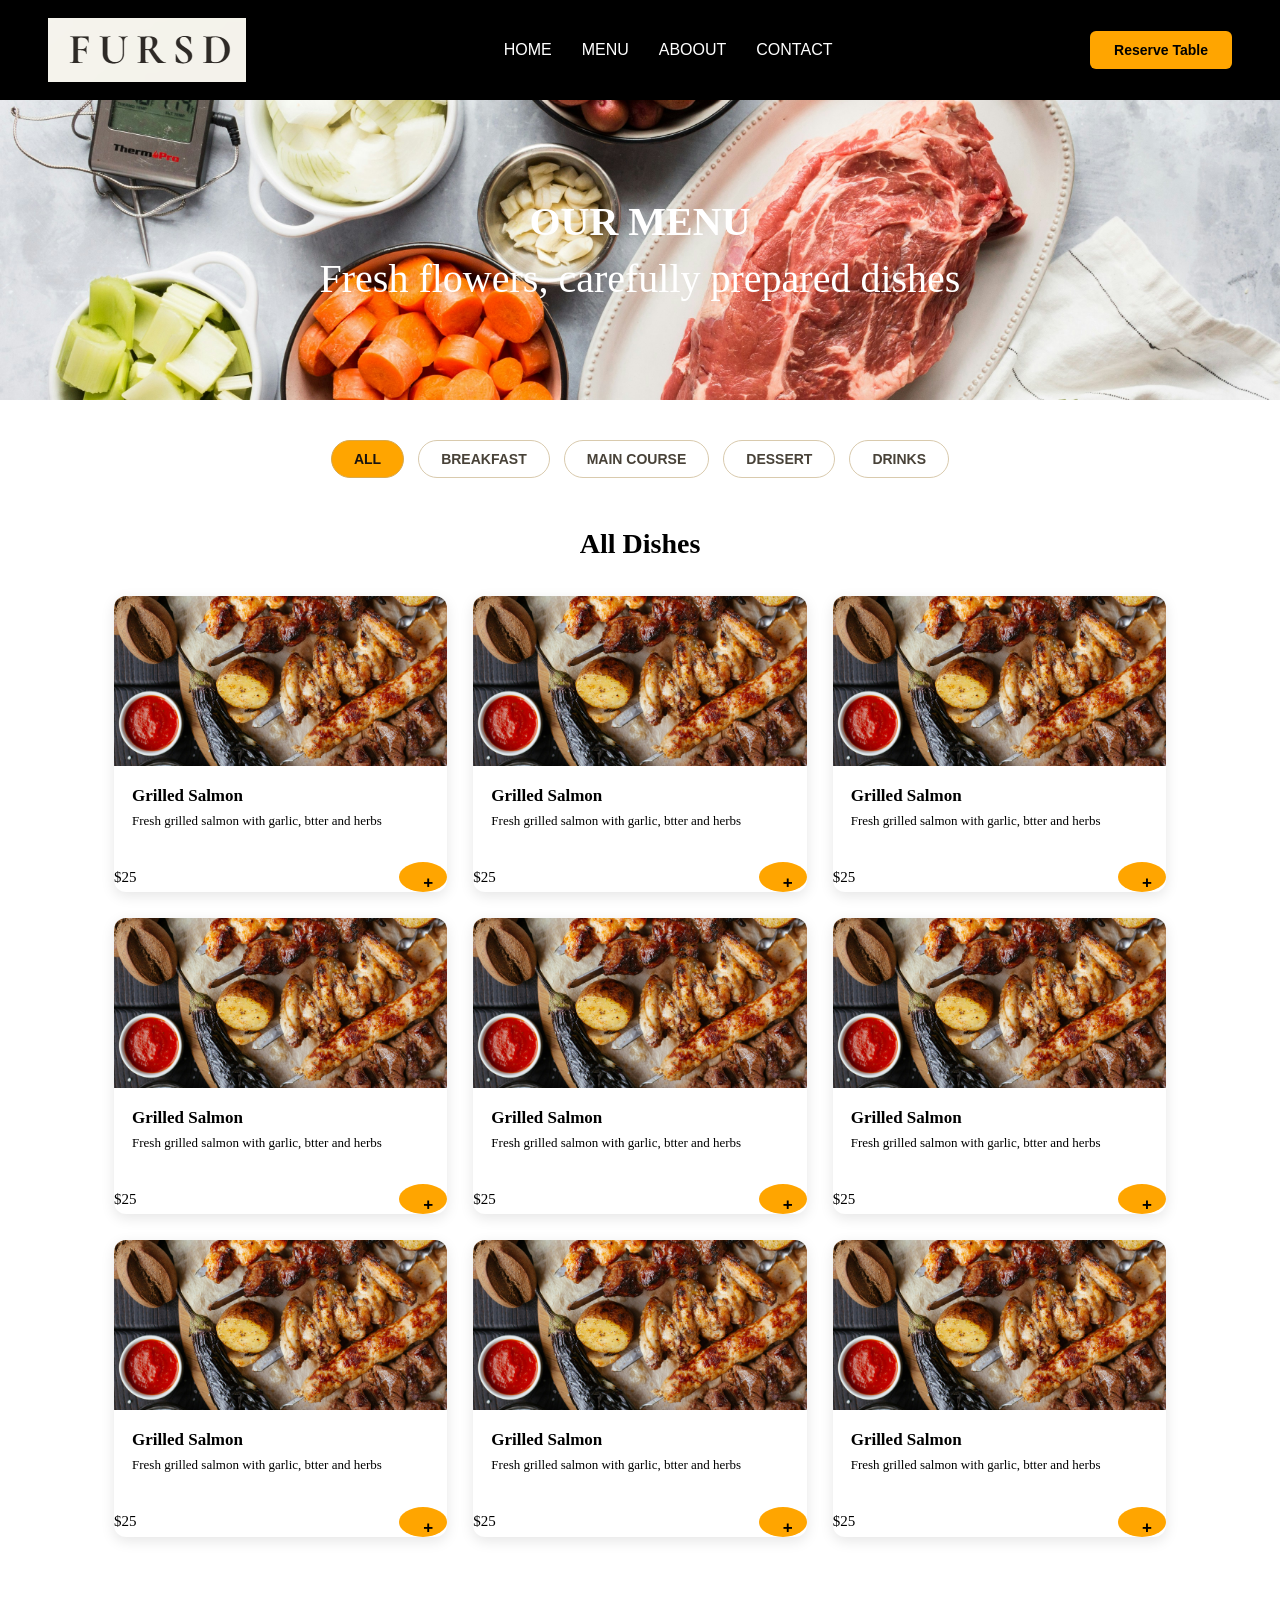
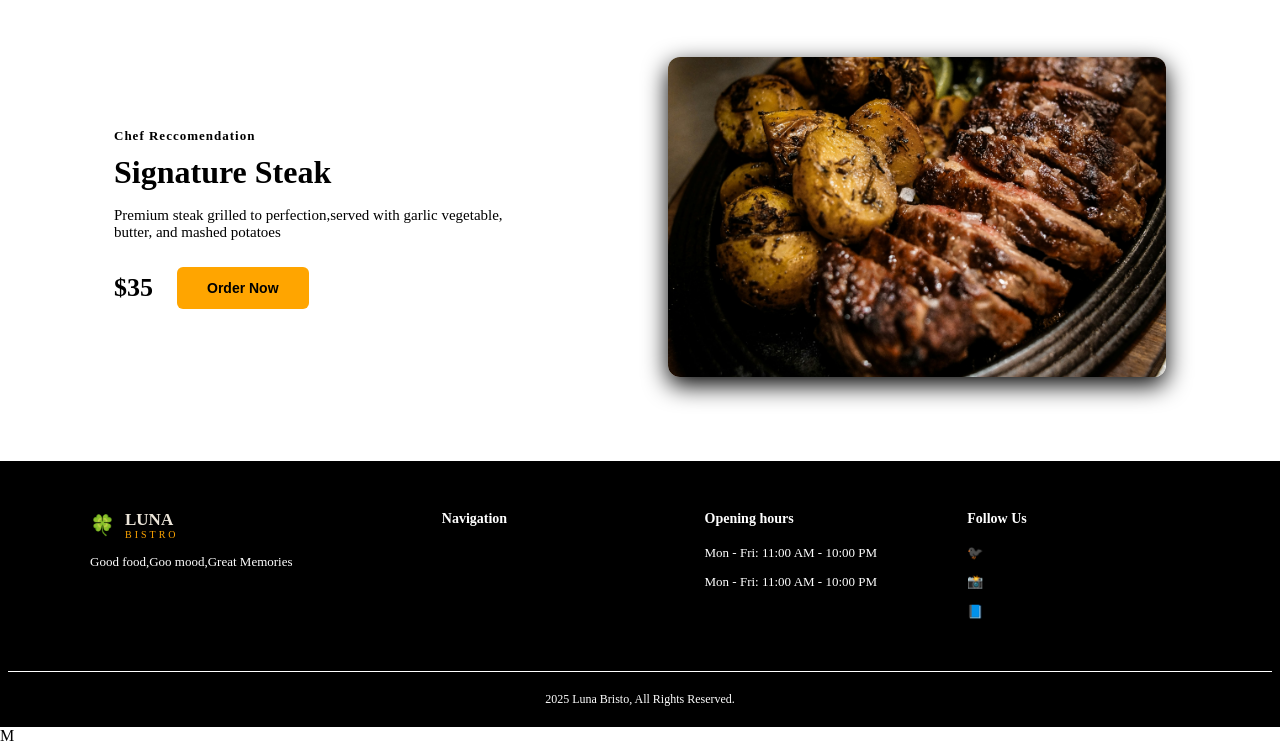
<file: menu.html>
<!DOCTYPE html>
<html lang="en">
<head>
    <script>
        document.addEventListener('DOMContentLoaded', () =>{
            const toggle = document.getElementById('menuToggle');
            const navLinks = document.getElementById('navLinks');
            toggle.addEventListener('click', () =>{
                navLinks.classList.toggle('open');
        });
        })
    </script>
    <meta charset="UTF-8">
    <meta name="viewport" content="width=device-width, initial-scale=1.0">
    <title>Document</title>
    <link rel="stylesheet" href="menu.css">
    <style>
        *{
            box-sizing: border-box;
            margin: 0;
            padding: 0;
        }
        .navbar{
            display: flex;
            align-items: center;
            justify-content: space-between;
            background-color: black;
            padding: 18px 48px;
            font-family: 'poppins', sans-serif;
            position: relative;
            z-index: 10;
        }
        .logo{
            display: flex;
            align-items: center;
            gap: 10px;
        }
        /* Hmburger - hidden on desktop */
        .menu-toggle{
            display: none;
            flex-direction: column;
            justify-content: space-between;
            width: 26px;
            height: 18px;
            background: none;
            border: none;
            cursor: pointer;
            padding: 0;
        }
        .menu-toggle span{
            display: block;
            height: 2px;
            width: 100%;
            background: #f3e9d8;
            border-radius: 2px;
        }
        ul{
            display: flex;
            align-items: center;
            gap: 30px;
            list-style: none;
        }
        ul a{
            color: white;
            text-decoration: none;
            font-size: 16px;
            font-weight: 400;
        }
        button{
            background-color: orange;
            color: black;
            border: none;
            padding: 11px 24px;
            border-radius: 6px;
            font-weight: 600;
            font-size: 14px;
        }
        button:hover {
            opacity: 0.85;
        }
        ul a:hover,
        ul a.active{
            color: #d8a94e;
        }
        ul a:hover::after,
        ul a.active::after{
            transform: scaleX(1);
        }
        @media (max-width: 800px) {
            .navbar{padding: 16px 20px;}
            ul{position: absolute;top: 100%;left: 0%;right: 0%;flex-direction: column;align-items: flex-start;gap: 0;background: #171310;max-height: 0;overflow: hidden;transition: max-height 0.4s ease;}
            ul.open{max-height: 300px;}
            ul li{width: 100%;padding: 14px 20px;border-top: 1px solid rgba(255,255,255.0.08);}
            ul a::after { display: none;}
            button{display: none;}
            .menu-toggle{display: flex;}
        }
    </style>
</head>
<body>
    <nav class="navbar">
        <div class="logo">
            <img src="fursd.png" alt="">
        </div>
         <ul style="color: white; display: flex;" id="navLinks" class="navLinks">
            <li><a href="">HOME</a></li>
            <li><a href="">MENU</a></li>
            <li><a href="">ABOOUT</a></li>
            <li><a href="">CONTACT</a></li>
        </ul>
        <button>Reserve Table</button> 
        <button class="menu-toggle" id="menuToggle" aria-label="Toggle menu">
            <span></span>
            <span></span>
            <span></span>
        </button>
    </nav>
    <section class="menu-hero">
        <h1>OUR MENU</h1>
        <p>Fresh flowers, carefully prepared dishes</p>
    </section>
    <section class="menu-filters">
        <button class="filter-btn active">ALL</button>
        <button class="filter-btn">BREAKFAST</button>
        <button class="filter-btn">MAIN COURSE</button>
        <button class="filter-btn">DESSERT</button>
        <button class="filter-btn">DRINKS</button>
    </section>
    <section class="dish-grid-section">
        <h1>All Dishes</h1>
        <div class="dish-grid">
            <div class="dish-card">
                <img src="grilled chicken.jpg" alt="">
                <div class="dish-info">
                    <h3>Grilled Salmon</h3>
                    <p>Fresh grilled salmon with garlic, btter and herbs</p>
                </div>
                <div class="dish-footer">
                    <span class="price">$25</span>
                    <button class="add-btn">+</button>
                </div>
            </div>
            <div class="dish-card">
                <img src="grilled chicken.jpg" alt="">
                <div class="dish-info">
                    <h3>Grilled Salmon</h3>
                    <p>Fresh grilled salmon with garlic, btter and herbs</p>
                </div>
                <div class="dish-footer">
                    <span class="price">$25</span>
                    <button class="add-btn">+</button>
                </div>
            </div>
            <div class="dish-card">
                <img src="grilled chicken.jpg" alt="">
                <div class="dish-info">
                    <h3>Grilled Salmon</h3>
                    <p>Fresh grilled salmon with garlic, btter and herbs</p>
                </div>
                <div class="dish-footer">
                    <span class="price">$25</span>
                    <button class="add-btn">+</button>
                </div>
            </div>
            <div class="dish-card">
                <img src="grilled chicken.jpg" alt="">
                <div class="dish-info">
                    <h3>Grilled Salmon</h3>
                    <p>Fresh grilled salmon with garlic, btter and herbs</p>
                </div>
                <div class="dish-footer">
                    <span class="price">$25</span>
                    <button class="add-btn">+</button>
                </div>
            </div>
            <div class="dish-card">
                <img src="grilled chicken.jpg" alt="">
                <div class="dish-info">
                    <h3>Grilled Salmon</h3>
                    <p>Fresh grilled salmon with garlic, btter and herbs</p>
                </div>
                <div class="dish-footer">
                    <span class="price">$25</span>
                    <button class="add-btn">+</button>
                </div>
            </div>
            <div class="dish-card">
                <img src="grilled chicken.jpg" alt="">
                <div class="dish-info">
                    <h3>Grilled Salmon</h3>
                    <p>Fresh grilled salmon with garlic, btter and herbs</p>
                </div>
                <div class="dish-footer">
                    <span class="price">$25</span>
                    <button class="add-btn">+</button>
                </div>
            </div>
            <div class="dish-card">
                <img src="grilled chicken.jpg" alt="">
                <div class="dish-info">
                    <h3>Grilled Salmon</h3>
                    <p>Fresh grilled salmon with garlic, btter and herbs</p>
                </div>
                <div class="dish-footer">
                    <span class="price">$25</span>
                    <button class="add-btn">+</button>
                </div>
            </div>
            <div class="dish-card">
                <img src="grilled chicken.jpg" alt="">
                <div class="dish-info">
                    <h3>Grilled Salmon</h3>
                    <p>Fresh grilled salmon with garlic, btter and herbs</p>
                </div>
                <div class="dish-footer">
                    <span class="price">$25</span>
                    <button class="add-btn">+</button>
                </div>
            </div>
            <div class="dish-card">
                <img src="grilled chicken.jpg" alt="">
                <div class="dish-info">
                    <h3>Grilled Salmon</h3>
                    <p>Fresh grilled salmon with garlic, btter and herbs</p>
                </div>
                <div class="dish-footer">
                    <span class="price">$25</span>
                    <button class="add-btn">+</button>
                </div>
            </div>
        </div>
    </section>
    <section class="chef-rec">
        <div class="text">
            <span class="kicker">Chef Reccomendation</span>
            <h2>Signature Steak</h2>
            <p>Premium steak grilled to perfection,served with garlic vegetable, butter, and mashed potatoes</p>
            <div class="pricerow">
                <span class="price">$35</span>
                <button class="orderbtn">Order Now</button>
            </div>
        </div>

        <div class="image">
            <img src="steak.jpg" alt="Signature Steak">
        </div>
    </section>
    <footer class="site-footer">
        <div class="footer-top">
            <div class="footer-brand">
                <div class="logo">
                    <span class="leaf">🍀</span>
                    <div class="logo-text">LUNA <span>BISTRO</span></div>
                </div>
                <p>Good food,Goo mood,Great Memories</p>
            </div>
            <div class="footer-col">
                <h4>Navigation</h4>
                <a href="homepage.html"></a>
                <a href="about.html"></a>
                <a href="menu.html"></a>
            </div>
            <div class="footer-col">
                <h4>Opening hours</h4>
                <p>Mon - Fri: 11:00 AM - 10:00 PM</p>
                <p>Mon - Fri: 11:00 AM - 10:00 PM</p>
            </div>
            <div class="footer-col">
                <h4>Follow Us</h4>
                <a href="">🐦‍⬛</a>
                <a href="">📸</a>
                <a href="">📘</a>
            </div>
        </div>

        <div class="footer-bottom">
                2025 Luna Bristo, All Rights Reserved.
        </div>
    </footer>
</body>M
</html>
</file>
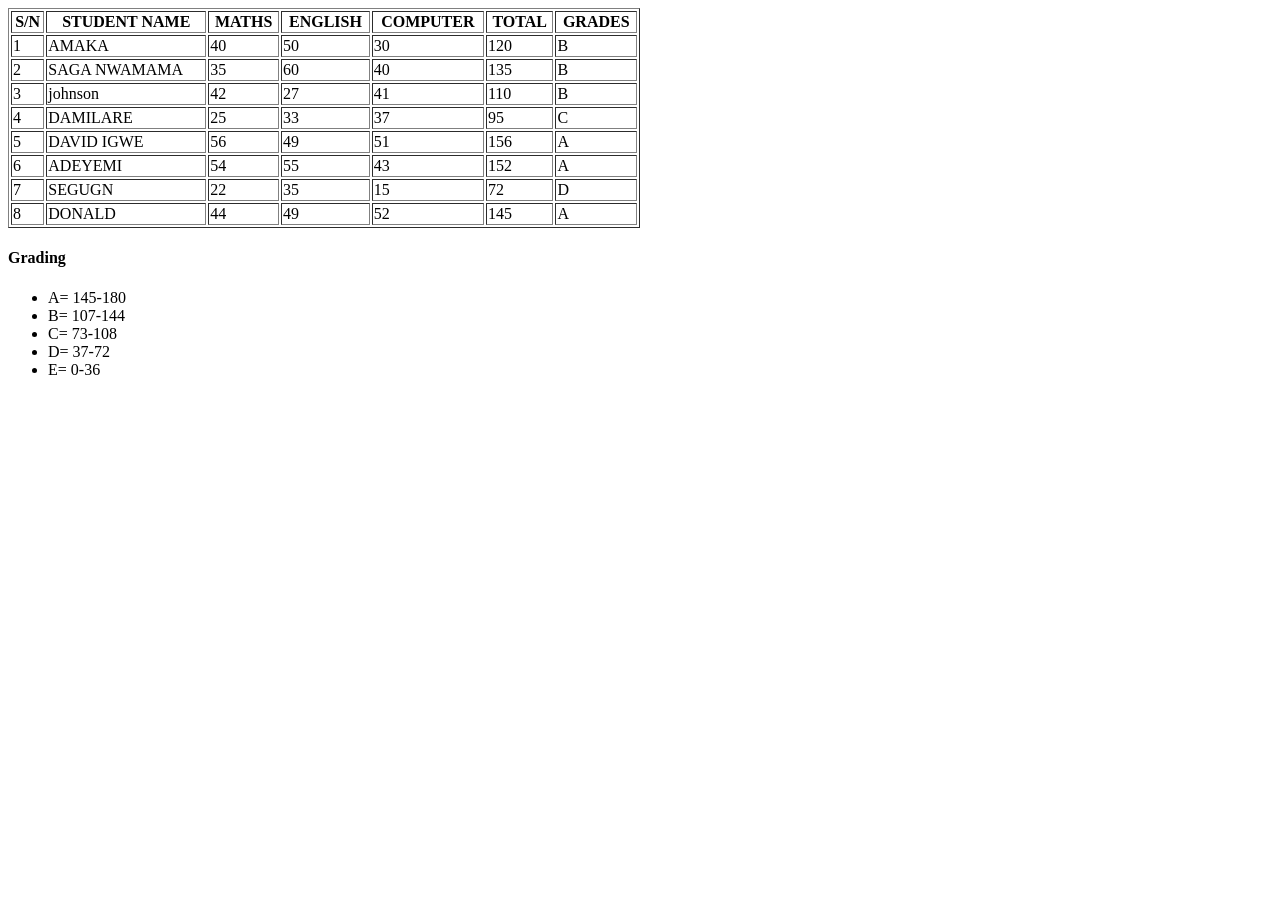
<file: table/table assignment.html>
<!DOCTYPE html>
<html lang="en">
<head>
    <meta charset="UTF-8">
    <meta name="viewport" content="width=device-width, initial-scale=1.0">
    <title>Document</title>
</head>
<body>
    <table border="1" width="50%">
        <thead>
            <th>S/N</th>
            <th>STUDENT NAME</th>
            <th>MATHS</th>
            <th>ENGLISH</th>
            <th>COMPUTER</th>
            <th>TOTAL</th>
            <th>GRADES</th>
        </thead>
        <tbody>
            <tr>
                <td>1</td>
                <td>AMAKA</td>
                <td>40</td>
                <td>50</td>
                <td>30</td>
                <td>120</td>
                <td>B</td>
            </tr>
             <tr>
                <td>2</td>
                <td>SAGA NWAMAMA</td>
                <td>35</td>
                <td>60</td>
                <td>40</td>
                <td>135</td>
                <td>B</td>
            </tr>
             <tr>
                <td>3</td>
                <td>johnson</td>
                <td>42</td>
                <td>27</td>
                <td>41</td>
                <td>110</td>
                <td>B</td>
            </tr>
             <tr>
                <td>4</td>
                <td>DAMILARE</td>
                <td>25</td>
                <td>33</td>
                <td>37</td>
                <td>95</td>
                <td>C</td>
            </tr>
             <tr>
                <td>5</td>
                <td>DAVID IGWE</td>
                <td>56</td>
                <td>49</td>
                <td>51</td>
                <td>156</td>
                <td>A</td>
            </tr>
             <tr>
                <td>6</td>
                <td>ADEYEMI</td>
                <td>54</td>
                <td>55</td>
                <td>43</td>
                <td>152</td>
                <td>A</td>
            </tr>
             <tr>
                <td>7</td>
                <td>SEGUGN</td>
                <td>22</td>
                <td>35</td>
                <td>15</td>
                <td>72</td>
                <td>D</td>
            </tr>
        </tbody>
        <tfoot>
             <tr>
                <td>8</td>
                <td>DONALD</td>
                <td>44</td>
                <td>49</td>
                <td>52</td>
                <td>145</td>
                <td>A</td>
            </tr>
        </tfoot>
    </table>
    <h4>Grading</h4>
    <ul>
        <li>A= 145-180</li>
        <li>B= 107-144</li>
        <li>C= 73-108</li>
        <li>D= 37-72</li>
        <li>E= 0-36</li>
    </ul>
</body>
</html>
</file>
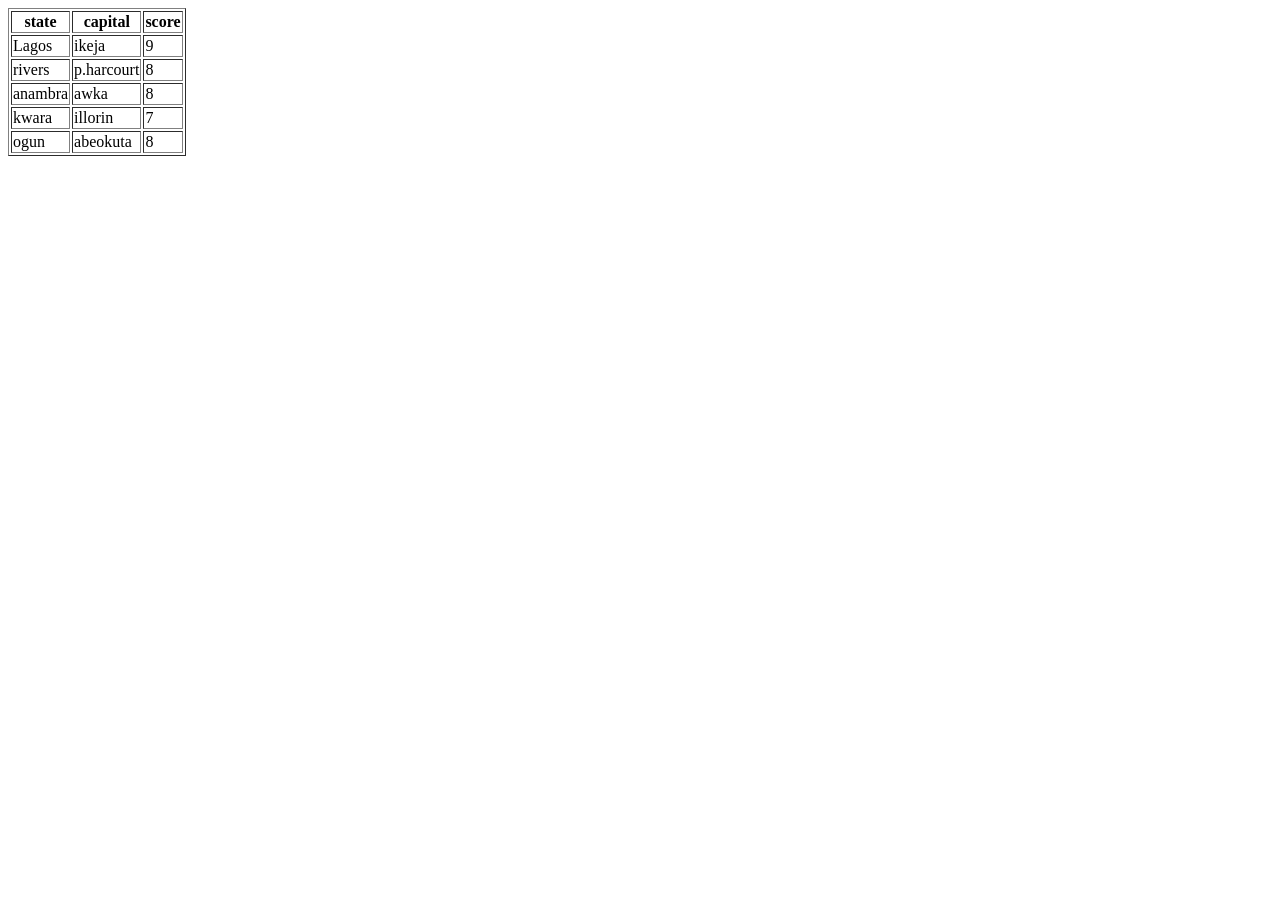
<file: table/table.html>
<!DOCTYPE html>
<html lang="en">
<head>
    <meta charset="UTF-8">
    <meta name="viewport" content="width=
    \, initial-scale=1.0">
    <title>Document</title>
</head>
<body>
    <table border="1">
       <thead>
        <th>state</th>
        <th>capital</th>
        <th>score</th>
       </thead>
       <tbody>
       <tr>
        <td>Lagos</td>
        <td>ikeja</td>
        <td>9</td>
       </tr>
       <tr>
        <td>rivers</td>
        <td>p.harcourt</td>
        <td>8</td>
       </tr>
       <tr>
        <td>anambra</td>
        <td>awka</td>
        <td>8</td>
       </tr>
       <tr>
        <td>kwara</td>
        <td>illorin</td>
        <td>7</td>
       </tr>
       </tbody>
       <tfoot>
        <tr>
            <td>ogun</td>
            <td>abeokuta</td>
            <td>8</td>
        </tr>
       </tfoot>
    </table>
</body>
</html>
</file>
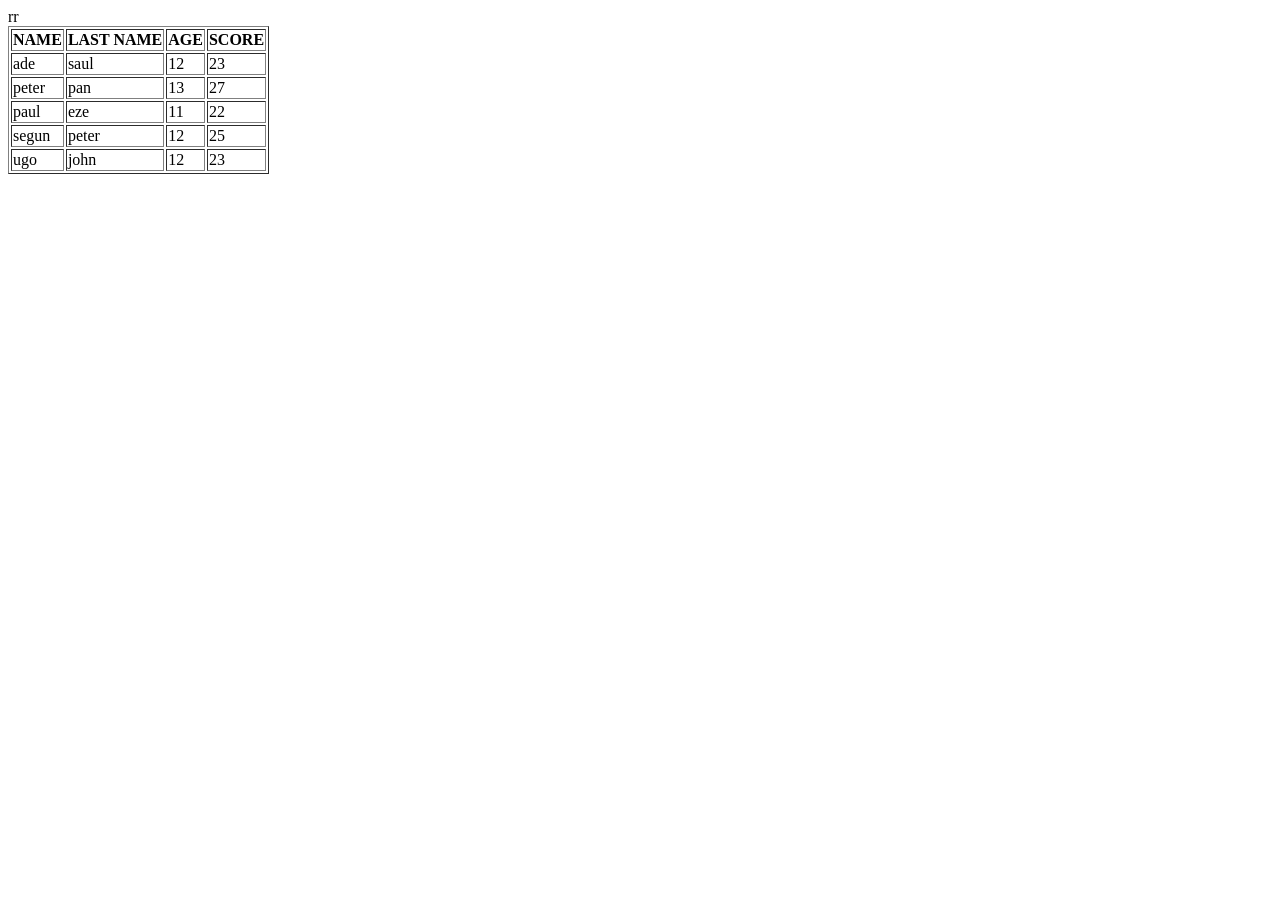
<file: table/Table2.html>
<!DOCTYPE html>
<html lang="en">
<head>
    <meta charset="UTF-8">
    <meta name="viewport" content="width=device-width, initial-scale=1.0">
    <title>Document</title>
</head>
<body>
    <table border="1'">rr
        <thead>
            <tr>
                <th>NAME</th>
                <th>LAST NAME </th>
                <th>AGE</th>
                <th>SCORE</th>
            </tr>
        </thead>
        <tbody>
            <tr>
                <td>ade</td>
                <td>saul</td>
                <td>12</td>
                <td>23</td>
            </tr>
            <tr>
                <td>peter</td>
                <td>pan</td>
                <td>13</td>
                <td>27</td>                                                                                                                                              
            </tr>
            <tr>
                <td>paul</td>
                <td>eze</td>
                <td>11</td>
                <td>22</td>
            </tr>
            <tr>
                <td>segun</td>
                <td>peter</td>
                <td>12</td>
                <td>25</td>
            </tr>
        </tbody>
        <tfoot>
            <tr>
                <td>ugo</td>
                <td>john</td>
                <td>12</td>
                <td>23</td>
            </tr>
        </tfoot>
    </table>
</body>
</html>
</file>
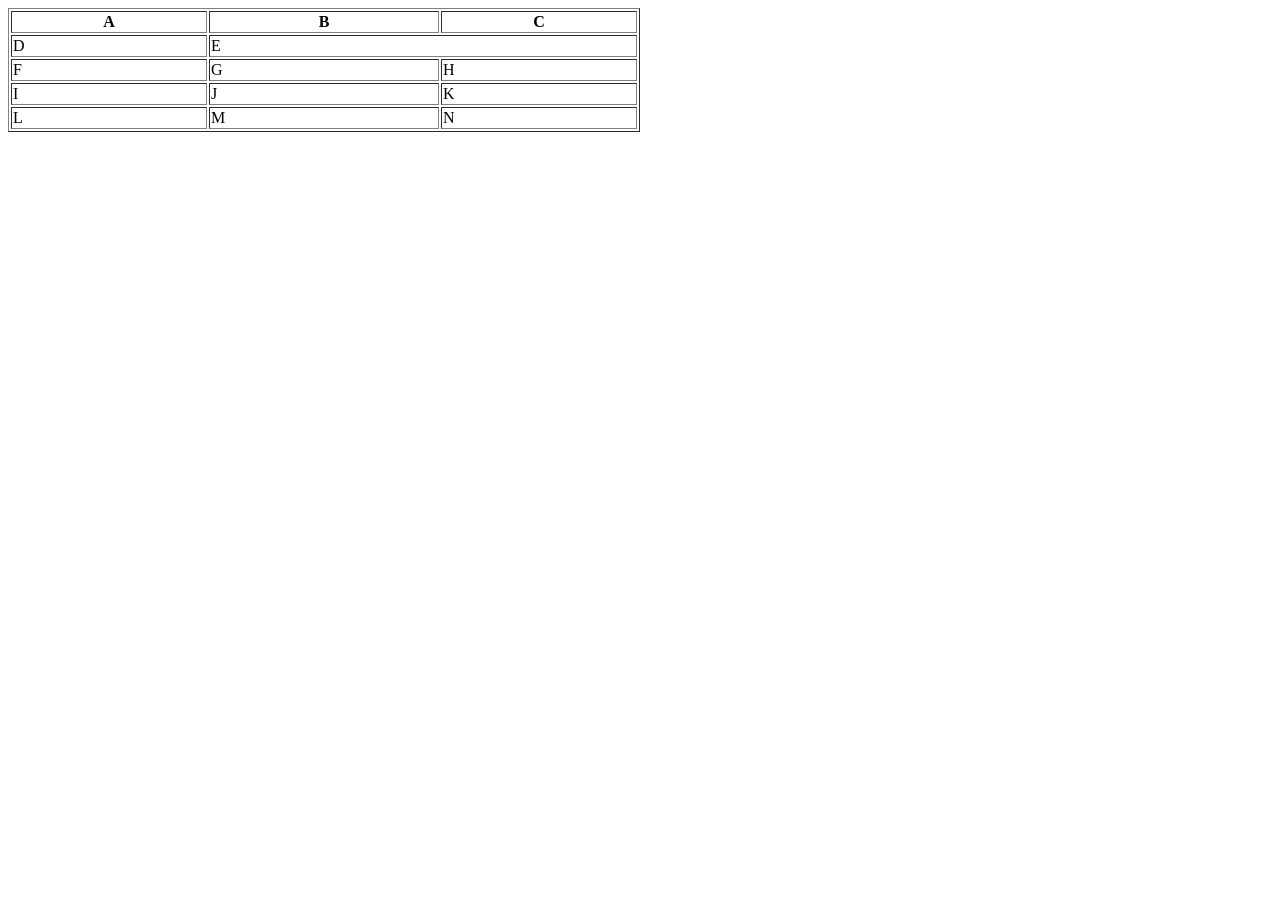
<file: table/table3.html>
<!DOCTYPE html>
<html lang="en">
<head>
    <meta charset="UTF-8">
    <meta name="viewport" content="width=device-width, initial-scale=1.0">
    <title>Document</title>
</head>
<body>
    <table border="1" width="50%">
        <thead>
            <tr>
                <th>A</th>
                <th>B</th>
                <th>C</th>
            </tr>
        </thead>
        <tbody>
            <tr>
                <td>D</td>
                <td colspan="2">E</td>
            </tr>
            <tr>
                <td>F</td>
                <td>G</td>
                <td>H</td>
            </tr>
            <tr>
                <td>I</td>
                <td>J</td>
                <td>K</td>
            </tr>
        </tbody>
        <tfoot>
            <tr>
                <td>L</td>
                <td>M</td>
                <td>N</td>
            </tr>
        </tfoot>
    </table>
</body>
</html>
</file>
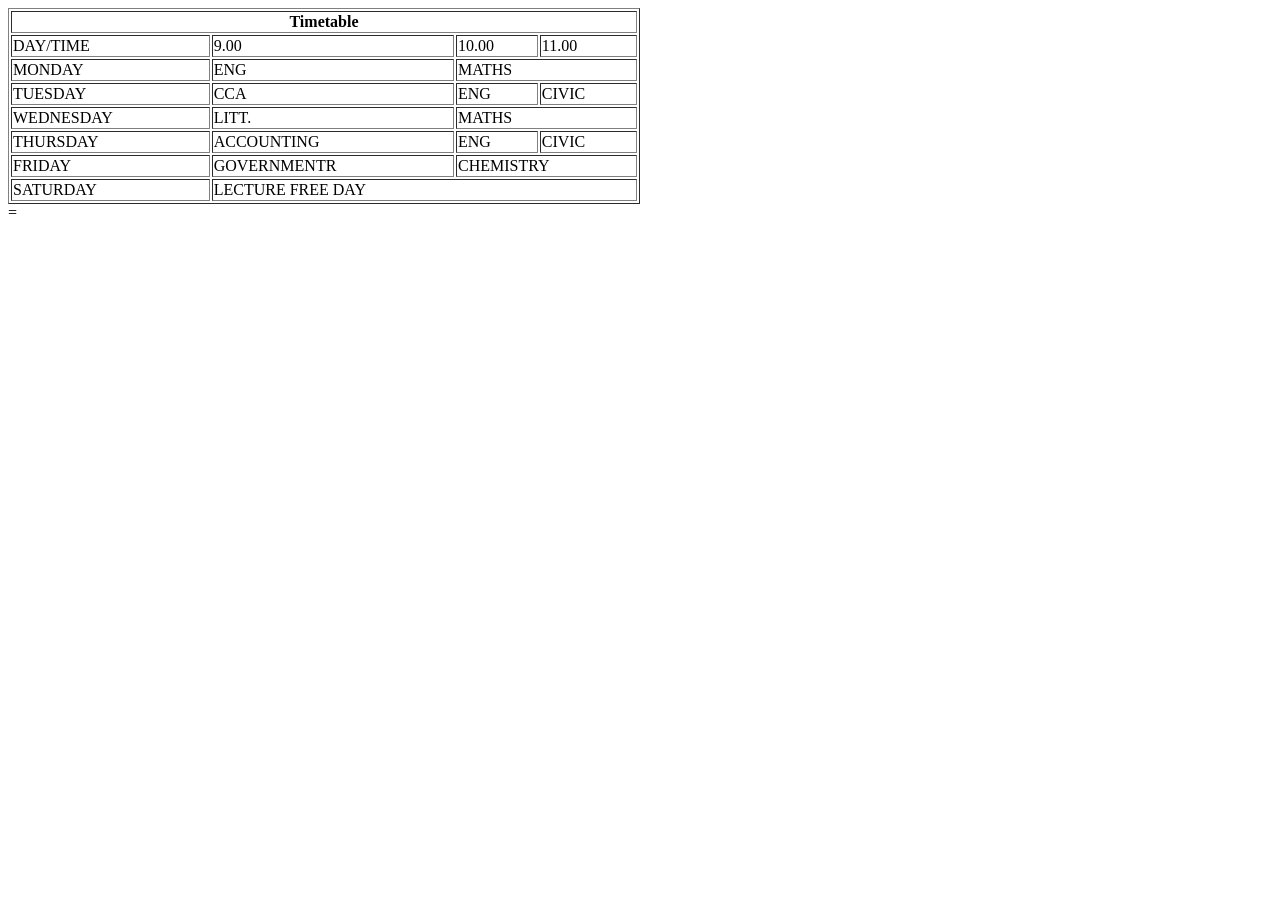
<file: table/table4.html>
<!DOCTYPE html>
<html lang="en">
<head>
    <meta charset="UTF-8">
    <meta name="viewport" content="width=device-width, initial-scale=1.0">
    <title>Document</title>
</head>
<body>
     <table border="1" width="50%">
        <thead>
            <tr>
                <th colspan="4">Timetable</th>
            </tr>
        </thead>
        <tbody>
            <tr>
                <td>DAY/TIME</td>
                <td>9.00</td>
                <td>10.00</td>
                <td>11.00</td>
            </tr>
            <tr>
                <td>MONDAY</td>
                <td>ENG</td>
                <td colspan="2">MATHS</td>
            </tr>
            <tr>
                <td>TUESDAY</td>
                <td>CCA</td>
                <td>ENG</td>
                <td>CIVIC</td>
            </tr>
            <tr>
                <td>WEDNESDAY</td>
                <td>LITT.</td>
                <td colspan="2">MATHS</td>
            </tr>
            <tr>
                <td>THURSDAY</td>
                <td>ACCOUNTING</td>
                <td>ENG</td>
                <td>CIVIC</td>
            </tr>
            <tr>
                <td>FRIDAY</td>
                <td>GOVERNMENTR</td>
                <td colspan="2">CHEMISTRY</td>
            </tr>
            <tr>
                <td>SATURDAY</td>
                <td colspan="3">LECTURE FREE DAY</td>
            </tr>
        </tbody>
    </table>=
</body>
</html>
</file>
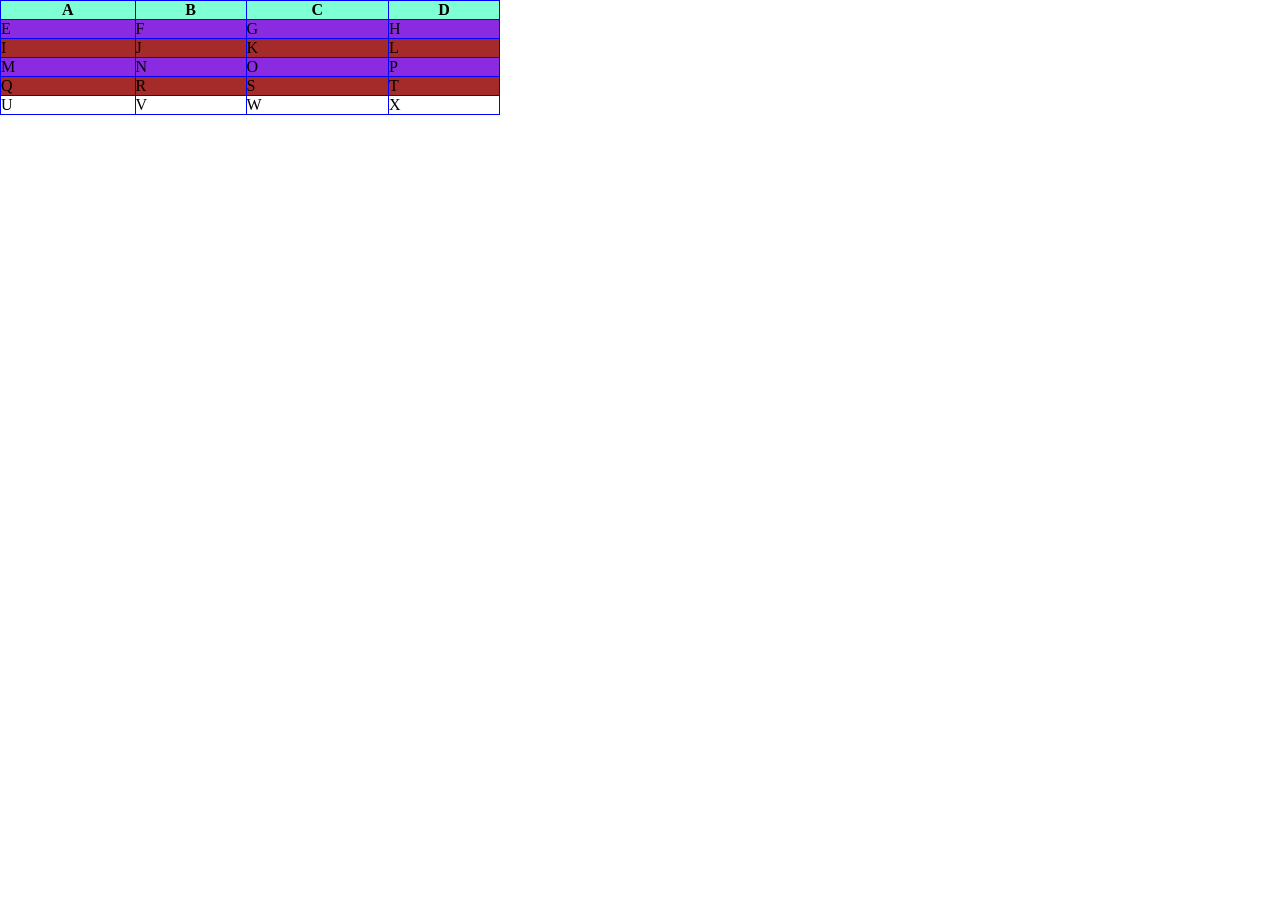
<file: table/table5.html>
<!DOCTYPE html>
<html lang="en">
<head>
    <meta charset="UTF-8">
    <meta name="viewport" content="width=device-width, initial-scale=1.0">
    <title>Document</title>
    <style>
        *{margin: 0; padding: 0; box-sizing: border-box;}
        table{width: 500px; border: 1px solid; border-color: paleturquoise; border-collapse: collapse;}
        th{border: 1px solid; border-color: blue; background-color: aquamarine;}
        td{border: 1px solid; border-color: blue;}
        .misca{ background-color: blueviolet;}
        .musca{background-color: brown;}
        .mickey{background-color: blueviolet;}
        .andmini{background-color: brown;}
        .mouse{background-color: bluevioletn;}
    </style>
</head>
<body>
    <table>
        <thead>
            <th>A</th>
            <th>B</th>
            <th>C</th>
            <th>D</th>
        </thead>
        <tbody>
            <tr class="misca">
                <td>E</td>
                <td>F</td>
                <td>G</td>
                <td>H</td>
            </tr>
             <tr class="musca">
                <td>I</td>
                <td>J</td>
                <td>K</td>
                <td>L</td>
            </tr>
             <tr class="mickey">
                <td>M</td>
                <td>N</td>
                <td>O</td>
                <td>P</td>
            </tr>
             <tr class="andmini">
                <td>Q</td>
                <td>R</td>
                <td>S</td>
                <td>T</td>
            </tr>
             <tr class="mouse">
                <td>U</td>
                <td>V</td>
                <td>W</td>
                <td>X</td>
            </tr>
        </tbody>
    </table>
</body>
</html>
</file>
<file: menu.css>
.menu-hero{
    position: relative;
    height: 300px;
    background-image: url(ingredients.jpg);
    background-size: cover;
    background-position: center;
    display: flex;
    flex-direction: column;
    align-items: center;
    justify-content: center;
    text-align: center;
    padding: 0 24px;
}
.menu-hero h1{
    font-weight: 700;
    font-size: 40px;
    color: white;
    margin-bottom: 10px;
}
.menu-hero p{
    font-size: 40px;
    font-weight: 400;
    color: white;
}
@media (max-widh: 600px) {
    .menu-hero{height: 230px;}
    .menu-hero{font-size: 30px;}
}
.menu-filters{
    display: flex;
    justify-content: center;
    flex-wrap: wrap;
    gap: 14px;
    padding: 40px 24px 30px;
}
.filter-btn{
    background: transparent;
    border: 1px solid hwb(39 68% 15%);
    color: #484238;
    padding: 10px 22px;
    border-radius: 24px;
    font-size: 14px;
    cursor: pointer;
    transition: all 0.2s ease;
    white-space: nowrap;
}
.filter-btn:hover {
    color: #D8A94E;
    border-color: orange;
}
.filter-btn.active{
    background: orange;
    border-color: #D8A94E;
    color: #171310;
    font-weight: 600;
}
@media (max-width: 600px) {
    .menu-filters{
        flex-wrap: nowrap;
        justify-content: flex-start;
        overflow-x: auto;
        padding: 28px 20px;
        gap: 10px;
        -webkit-overflow-scrolling: touch;
        scrollbar-width: none;
    }
    .menu-filters::-webkit-scrollbar{
        display: none;
    }
    .filter-btn{
        padding: 9px 18px;
        font-size: 13px;
        flex-shrink: 0;
    }
}
.dish-grid-section{
    max-width: 1100px;
    margin: 0 auto;
    padding: 20px 24px 60px;
}
.dish-grid-section h1{
    font-weight: 700;
    font-size: 28px;
    text-align: center;
    color: hwb(0 0% 100%);
    margin-bottom: 36px;
}
.dish-grid{
    display: grid;
    grid-template-columns: repeat(3,1fr);
    gap: 26px;
}
.dish-card{
    background: #fff;
    border-radius: 12px;
    overflow: hidden;
    box-shadow: 0 4px 14px rgba(0,0,0,0.10);
    transition: trasform 0.25s ease, box-shadow 0.2s ease;
}
.dish-card:hover{
    transform: scale(1.1);
    box-shadow: 0 10px 26px;
}
.dish-card img{
    width: 100%;
    height: 170px;
    object-fit: cover;
}
.dish-info{
    padding: 16px 18px 18px;
}
.dish-info h3{
    font-weight: 600;
    font-size: 17px;
    color: black;
    margin-bottom: 6px;
}
.dish-info p{
    font-size: 13px;
    color: black;
    line-height: 1.4;
    margin-bottom: 14px;
}
.dish-footer{
    display: flex;
    align-items: center;
    justify-content: space-between;
}
.price{
    font-size: 15px;
    color: black;
}
.add-btn{
    width: 30px;
    height: 30px;
    border-radius: 50%;
    border: none;
    background: orange;
    color: #000;
    font-size: 17px;
    font-weight: 700;
    cursor: pointer;
    transition: opacity 0.2s ease;
}
.add-btn:hover{
    opacity: 0.8;
}
/*Responsive*/
@media(max-width:900px){
    .dish-grid{
        grid-template-columns: repeat(2,1fr);
    }
}
@media(max-width:550px){
    .dish-grid{
        grid-template-columns: 1fr;
    }
    .dish-grid-section h2{
        font-size: 24px;
    }
}
.chef-rec{
    display: flex;
    align-items: center;
    gap: 56px;
    max-width: 1100px;
    margin: 0 auto;
    padding: 60px 24px 80px;
}
.chef-rec .text{
    flex: 1;
}
.chef-rec h2{
    font-weight: 600;
    font-size: 32px;
    color: black;
    margin-bottom: 16px;
}
.chef-rec .kicker{
    display: block;
    font-size: 13px;
    font-weight: 600;
    color: #000;
    letter-spacing: 1px;
    margin-bottom: 10px;
}
.chef-rec p{
    font-size: 15px;
    color: #000;
    margin-bottom: 26px;
    max-width: 420px;
}
.pricerow{
    display: flex;
    align-items: center;
    gap: 24px;
}
.pricerow .price{
    font-weight: 700;
    font-size: 26px;
    color: #000;
}
.orderbtn{
    background: orange;
    color: #000;
    border: none;
    padding: 13px 30px;
    border-radius: 6px;
    font-weight: 600;
    font-size: 14px;
    cursor: pointer;
    transition: opacity 0.2s ease;
}
.orderbtn:hover{
    opacity: 0.8;
}
.chef-rec .image{
    flex: 1;
}
.chef-rec .image img{
    width: 100%;
    height: 320px;
    object-fit: cover;
    border-radius: 12px;
    box-shadow: 0 8px 24px;
}
@media (max-width:800px) {
    .chef-rec{
        flex-direction: column-reverse;
        gap: 32px;
        padding: 48px 20px 60px;
        text-align: center;
    }
    .chef-rec p{
        max-width: 100%;
    }
    .pricerow{
        justify-content: center;
    }
}

.site-footer{
     background: black;
     color: #EDE6DA;
     padding: 50px 8px 0;
}
.footer-top{
    display: flex;
    justify-content: space-between;
    gap: 40px;
    max-width: 1100px;
    margin: 0 auto;
    padding-bottom: 40px;
    flex-wrap: wrap;
}
.footer-brand{
    flex: 1.4;
    min-width: 200px;
}
.footer-brand .leaf{
    color: orange;
    font-size: 20px;
}
.footer-brand .logo{
    display: flex;
    align-items: center;
    gap: 10px;
    margin-bottom: 12px;
}
.footer-brand .logo-text{
    font-weight: 700;
    font-size: 17px;
    line-height: 1.1;
    text-transform: uppercase;
}
.footer-brand .logo-text span{
    display: block;
    font-size: 10px;
    font-weight: 500;
    letter-spacing: 3px;
    color: orange;
}
.footer-brand p{
    font-size: 13px;
    color: white;
    line-height: 1.5;
}
.footer-col{
    flex: 1;
    min-width: 140px;
}
.footer-col h4{
    font-size: 14px;
    font-weight: 600;
    color: white;
    margin-bottom: 16px;
}
.footer-col a,
.footer-col p{
    display: block;
    font-size: 13px;
    color: white;
    text-decoration: none;
    margin-bottom: 10px;
    line-height: 1.5;
}
.footer-col a:hover{
    color: orange;
}
.socials a{
    font-size: 16px;
    margin-bottom: 0;
}
.footer-bottom{
    text-align: center;
    font-size: 12px;
    color: white;
    border-top: 1px solid white;
    padding: 20px 0;
}
@media (max-width:700px) {
    .site-footer{
        padding: 40px 24px 0;
    }
    .footer-top{
        flex-direction: column;
        gap: 30px;
    }
}
</file>
